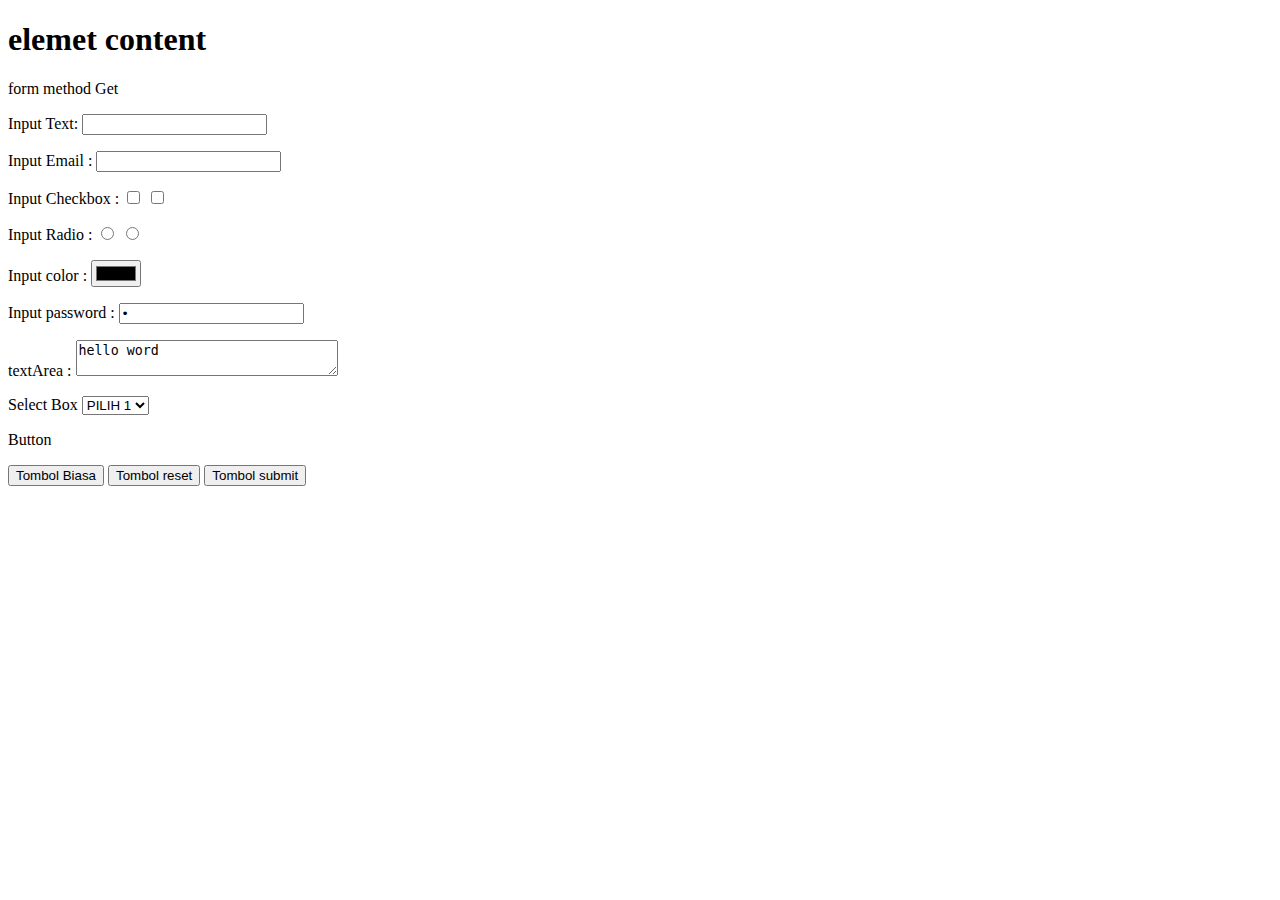
<file: Pratikum-2-202310007/index.html>
<!DOCTYPE html>
<html lang="en">
<head>
    <meta charset="UTF-8">
    <meta http-equiv="X-UA-Compatible" content="IE=edge">
    <meta name="viewport" content="width=device-width, initial-scale=1.0">
    <title>Document</title>
</head>
<body>
    <h1>elemet content</h1>
    <p>form method Get
    <form action="" method="get">
    <label for="">Input Text:</label>
    <input type="text" value="" name="fullname"/>
    </p>

    <p>
        <label for="">Input Email :</label>
        <input type="text" value="" name="fullname"/>
    </p>

    <p>
        <label for="">Input Checkbox :</label>
        <input type="checkbox" value="1" name="Check1"/>
        <input type="checkbox" value="2" name="Check1"/>
    </p>

    <p>
        <label for="">Input Radio :</label>
        <input type="radio" value="P" name="radio1"/>
        <input type="radio" value="L" name="radio1"/>
    </p>

    <p>
        <label for="">Input color :</label>
        <input type="color" value="" name="color"/>
        
    </p>

    <p>
        <label for="">Input password :</label>
        <input type="password" value="P" name="password"/>
        
    </p>

    <p>
        <label for="">textArea :</label>
        <textarea cols="30" row="10" name="addres">hello word </textarea>
        
    </p>

    <p>
        <label for="">Select Box</label>
        <select name="ortu">
            <option value="">PILIH 1</option>
            <option value="ayah">ayah</option>
            <option value="ibu">ibu</option>
        </select>
    </p>

    <p>Button</p>
    <button type="button">Tombol Biasa</button>
    <button type="reset">Tombol reset</button>
    <button type="submit">Tombol submit</button>

</form>






</body>
</html>
</file>
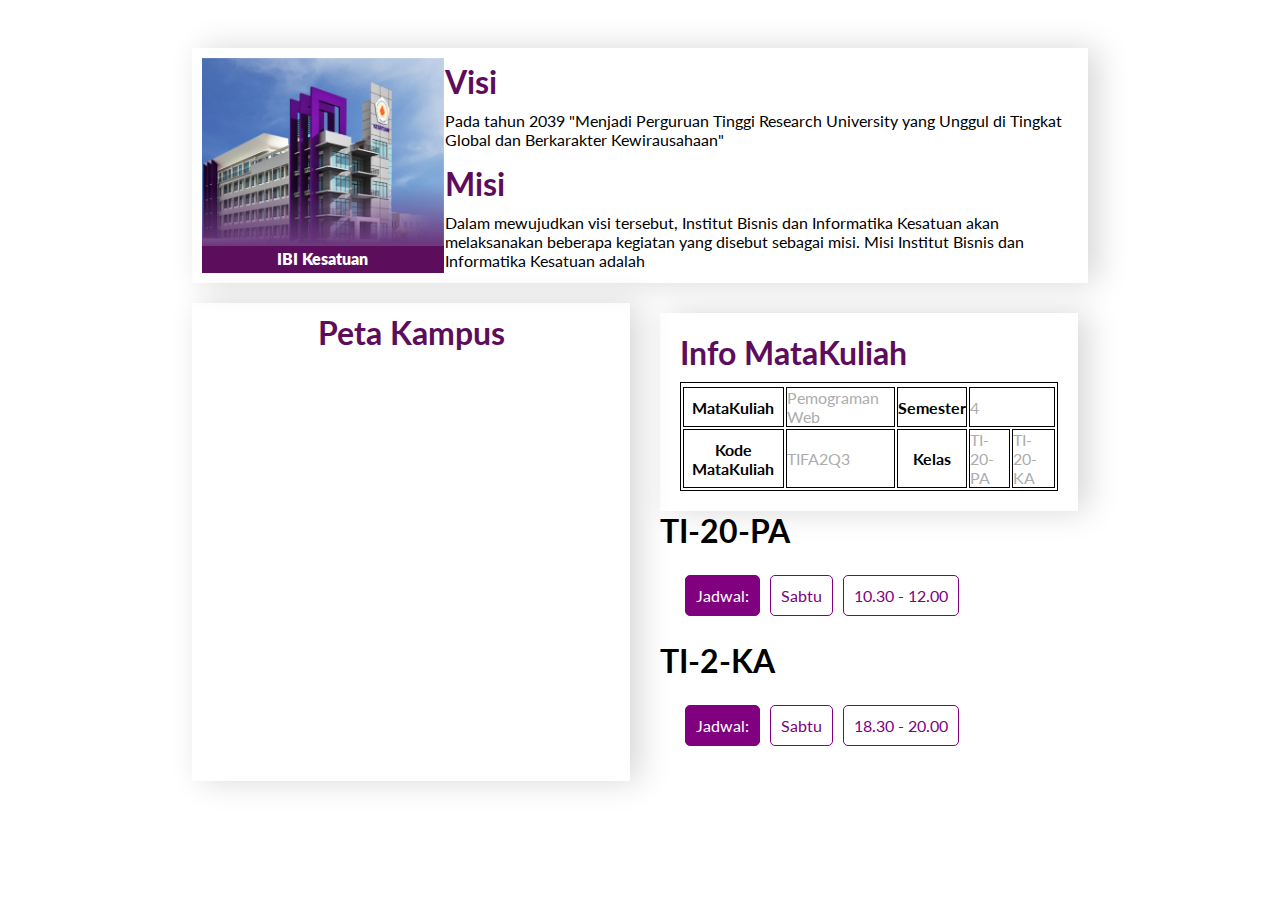
<file: Praktikum-5-202310007/indek.html>
<!DOCTYPE html>
<html lang="en">
<head>
    <meta charset="UTF-8">
    <meta http-equiv="X-UA-Compatible" content="IE=edge">
    <meta name="viewport" content="width=device-width, initial-scale=1.0">
    <title>Document</title>
    <link rel="stylesheet" href="./assets/CSS/index.css">
</head>
<body>
 <section class="visimisi">
        <div class="imageContener">
            <img src="./assets/media/ibik.jpeg" alt="image1">
            <div class="foto">
                <p>IBI Kesatuan</p>

            </div>
        </div>
    <div class="visi-misiText">
        <div class="visi">
            <h1>
                Visi
            </h1>
            <p>
                Pada tahun 2039 "Menjadi Perguruan Tinggi Research University yang Unggul di Tingkat Global dan Berkarakter Kewirausahaan"
            </p>
        </div>
        <div class="misi">
                <h1>Misi</h1>
                <p>
                    Dalam mewujudkan visi tersebut, Institut Bisnis dan Informatika Kesatuan akan melaksanakan beberapa kegiatan yang disebut sebagai misi. Misi Institut Bisnis dan Informatika Kesatuan adalah 

                </p>
        </div>
       
    </div>

 </section>  
 
 <section class="kampus">
    <div class="peta">
        <div class="maps">
            <h1>Peta Kampus</h1>
        </div>
        
        <iframe src="https://www.google.com/maps/embed?pb=!1m14!1m8!1m3!1d15853.304131616565!2d106.7996998!3d-6.6063473!3m2!1i1024!2i768!4f13.1!3m3!1m2!1s0x0%3A0xe6e757cf32829f41!2sIBI%20KESATUAN%20BOGOR!5e0!3m2!1sid!2sid!4v1650083820465!5m2!1sid!2sid" width="100%" height="250" style="border:0;" allowfullscreen="" loading="lazy" referrerpolicy="no-referrer-when-downgrade"></iframe>

    </div>
    <div class="info">
        <div class="infomatkul">
            <h1>Info MataKuliah</h1>

            <table>
                <tr>
                  
                    <tr>
                        <th>
                        MataKuliah
                        </th>
                    
                        <td>
                        Pemograman Web
                        </td>

                        <th>
                        Semester
                        </th>

                        <td colspan="2">4</td>
                    </tr>

                    <tr>
                        <th>
                             Kode MataKuliah
                        </th>
                        <td>TIFA2Q3</td>
                        <th>Kelas</th>
                        <td>TI-20-PA</td>
                        <td>TI-20-KA</td>
                     </tr>
                        
                        
                </tr>

            </table>
        </div>
        <div class="kode">
            <div class="jadwal">
                <h1>TI-20-PA</h1>
                <ul class="nav">
                    <li class="active">Jadwal:</li>
                    <li>Sabtu</li>
                    <li>10.30 - 12.00</li>
                </ul>
                <h1>TI-2-KA</h1>
                <ul class="nav">
                    <li class="active">Jadwal:</li>
                    <li>Sabtu</li>
                    <li>18.30 - 20.00</li>
                </ul>
            </div>
        </div>

    </div>
 </section>
 
 
    
</body>
</html>
</file>
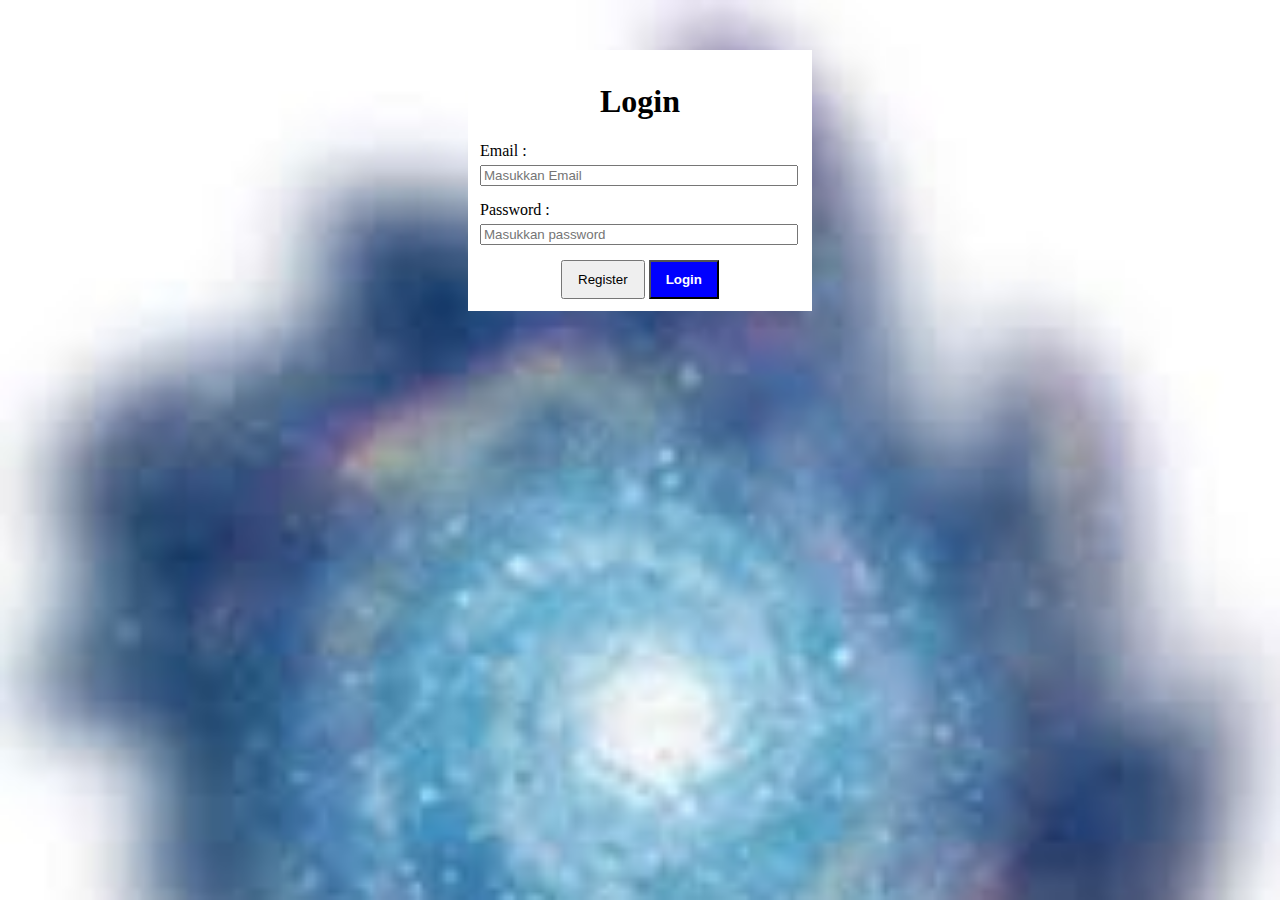
<file: Pratikum-2-202310007/Login.html>
<!DOCTYPE html>
<html lang="en">
<head>
    <meta charset="UTF-8">
    <meta http-equiv="X-UA-Compatible" content="IE=edge">
    <meta name="viewport" content="width=device-width, initial-scale=1.0">
    <title>Login</title>
    <link rel="stylesheet" href="./Assets/Css/Login.css">
</head>
<body>
    
    <div id="login">
        <h1>Login</h1>
        <form action="" method="post">
        <div class="box">
            <label >Email :</label> <br>
            <input type="email" name="email1" value="" placeholder="Masukkan Email">
        </div>
            
        <div class="box">
            <label >Password :</label> <br>
            <input type="password" name="password1" value="" placeholder="Masukkan password">    
        </div>
        
        <div class="button-group">
            <button type="button" onclick="window.location.replace('register.html')">Register</button>
            <button type="submit" class="btn-blue">Login</button>
            
        </div>

    </form>
    </div>
</body>
</html>
</file>
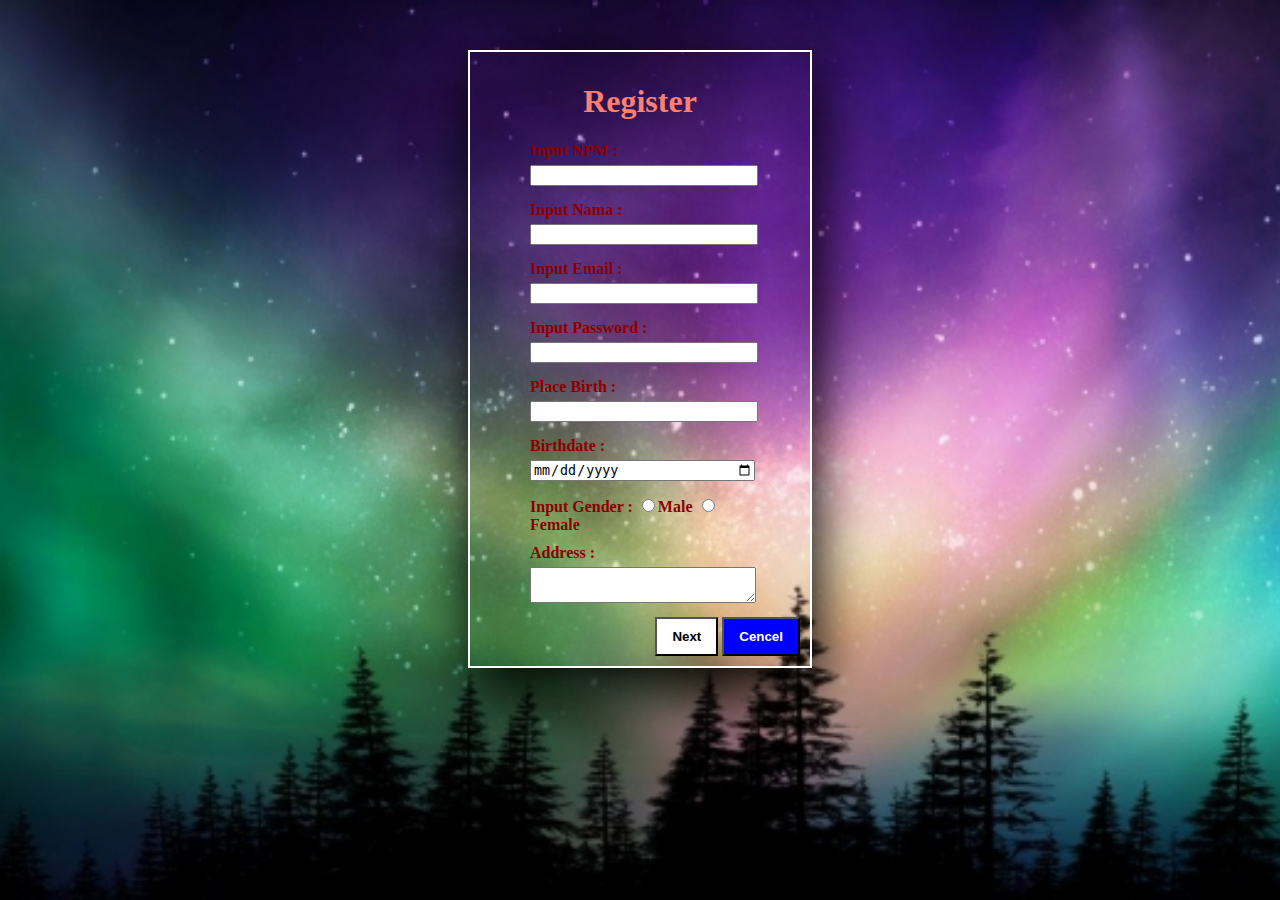
<file: Pratikum-2-202310007/Register.html>
<!DOCTYPE html>
<html lang="en">
<head>
    <meta charset="UTF-8">
    <meta http-equiv="X-UA-Compatible" content="IE=edge">
    <meta name="viewport" content="width=device-width, initial-scale=1.0">
    <title>Register</title>

    <link rel="stylesheet" href="./Assets/Css/Register.css">
</head>
<body>
    <div id = "Register">
    <h1>Register</h1>
    <form action="" method="post">
        <div class="RegisterInput">
            <label for="">Input NPM :</label>
            <input type="text" value="" name="NPM"/>
        </div>

        <div class="RegisterInput">
            <label for="">Input Nama :</label>
            <input type="text" value="" name="fullname"/>
        </div>

        <div class="RegisterInput">
            <label for="">Input Email :</label>
            <input type="text" value="" name="fullname"/>
        </div>

        <div class="RegisterInput">
            <label for="">Input Password :</label>
            <input type="password" value="" name="password"/>
            
        </div>
        
        <div class="RegisterInput">
            <label for="">Place Birth :</label>
            <input type="text" value="" name="Place_Birth"/>
        </div>

        <div class="RegisterInput">
            <label for="">Birthdate :</label>
            <input type="date" name="Birthdate"/>
        </div>

        <div class="Gender">
            <label for="">Input Gender :</label>
            <input type="radio" name="gender" value="Male" >Male
            <input type="radio" name="gender" value="Female" >Female
        </div>

        <div class="Address">
            <label for="">Address :</label>
            <textarea cols="30" row="10" name="addres"></textarea>
            
        </div>

        <div class="RegisterButton">
            <button type="button"  class="btn-red" onclick="window.location.replace('Login.html')">Next</button>
           
            <button type="submit" class="btn-blue">Cencel</button>
        </div>
        

    </form>
    </div>
</body>
</html>
</file>
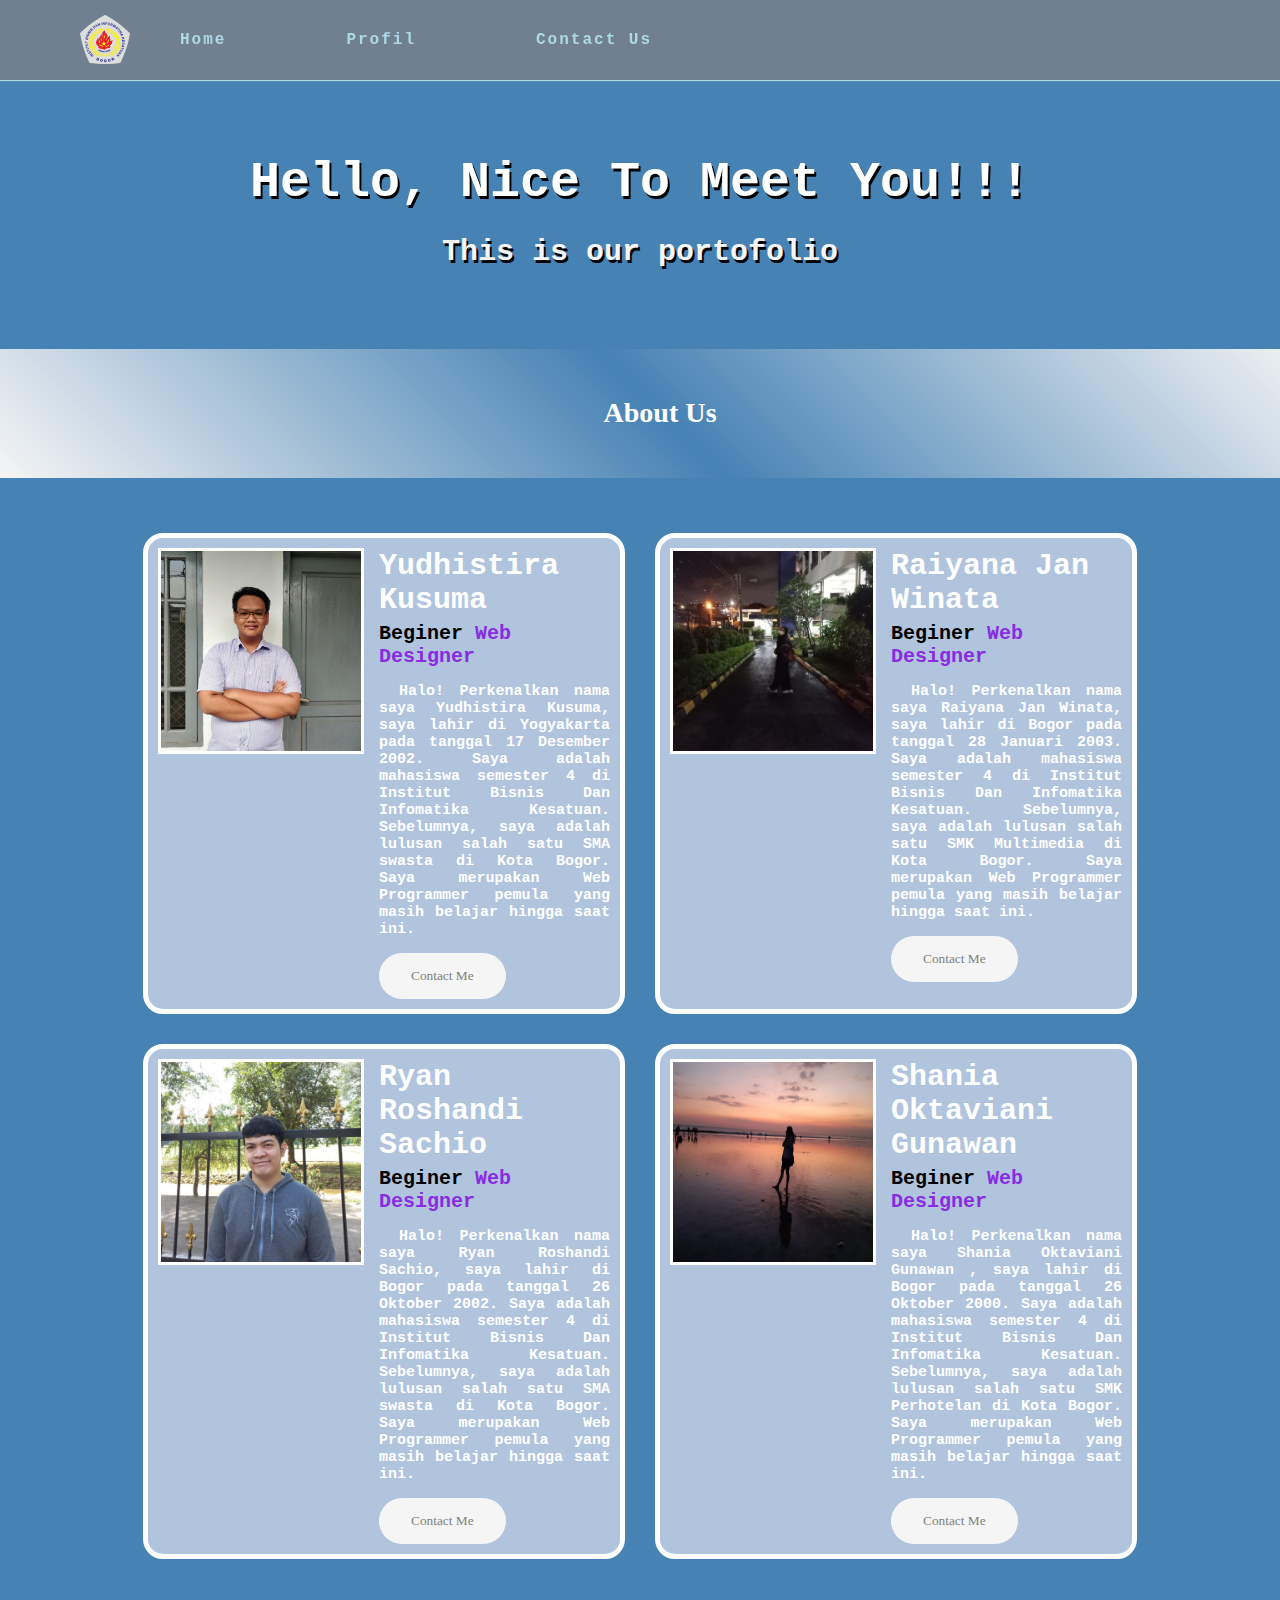
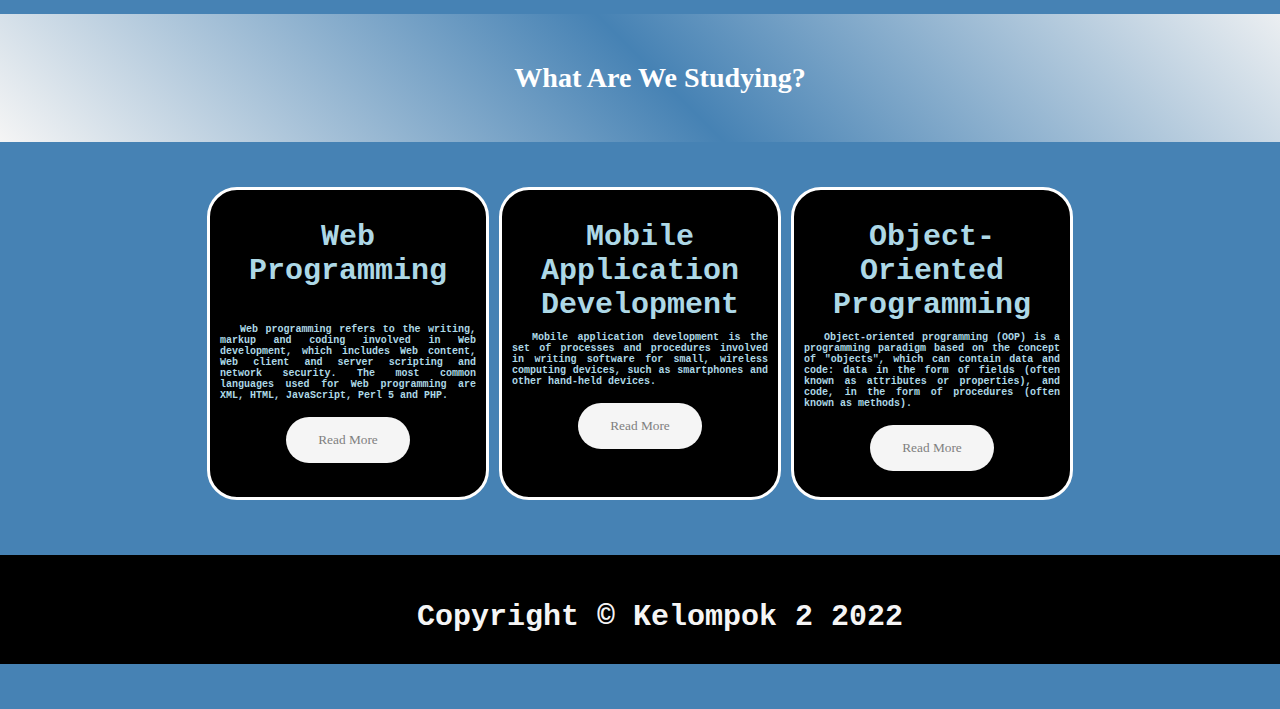
<file: Latihan-4/Latihan-4/Latihan-4.html>
<!DOCTYPE html>
<html>
<head>
	<title>Kelompok 2</title>
</head>
<link rel="stylesheet" href="./assets/CSS/color2.css" >

	<body>
		<header>
			<nav>
				<div class="Logo">
					<img src="assets/media/LogoIBIK.png">	
				</div>	
				<ul class="left">
					<li><a href="Nav.html">Home</a></li>
					<li><a href="Latihan-4.html">Profil</a></li>	
					<li><a href="#">Contact Us</a></li>
				</ul>
			</nav>
		</header>
	
		<section>
			<div class="greetings">
				<h1>Hello, Nice To Meet You!!!</h1>
				<h2>This is our portofolio</h2>
			</div>

			<div class="sub"><h3>About Us</h3></div>

			<div id="about">
				<div class="box">
					<img src="./assets/media/Yudhis.jpeg" alt="Yudhis Picture">
						<div class="text">
							<h1>Yudhistira Kusuma</h1>
							<h2>Beginer <span>Web Designer</span></h2>
							<h3>Halo! Perkenalkan nama saya Yudhistira Kusuma, saya lahir di Yogyakarta pada tanggal 17 Desember 2002. Saya adalah mahasiswa semester 4 di Institut Bisnis Dan Infomatika Kesatuan. Sebelumnya, saya adalah lulusan salah satu SMA swasta di Kota Bogor. Saya merupakan Web Programmer pemula yang masih belajar hingga saat ini.</h3>
							<button type="button">Contact Me</button>
						</div>
				</div>
	
				<div class="box">
					<img src="./assets/media/rai.jpeg" alt="Raiyana Picture">
						<div class="text">
							<h1>Raiyana Jan Winata</h1>
							<h2>Beginer <span>Web Designer</span></h2>
							<h3>Halo! Perkenalkan nama saya Raiyana Jan Winata, saya lahir di Bogor pada tanggal 28 Januari 2003. Saya adalah mahasiswa semester 4 di Institut Bisnis Dan Infomatika Kesatuan. Sebelumnya, saya adalah lulusan salah satu SMK Multimedia di Kota Bogor. Saya merupakan Web Programmer pemula yang masih belajar hingga saat ini.</h3>
							<button type="button">Contact Me</button>
						</div>
				</div>
			</div>
	
			<div id="about">
				<div class="box">
					<img src="./assets/media/Ryan.jpeg" alt="Ryan Picture">
						<div class="text">
							<h1>Ryan Roshandi Sachio</h1>
							<h2>Beginer <span>Web Designer</span></h2>
							<h3>Halo! Perkenalkan nama saya Ryan Roshandi Sachio, saya lahir di Bogor pada tanggal 26 Oktober 2002. Saya adalah mahasiswa semester 4 di Institut Bisnis Dan Infomatika Kesatuan. Sebelumnya, saya adalah lulusan salah satu SMA swasta di Kota Bogor. Saya merupakan Web Programmer pemula yang masih belajar hingga saat ini.</h3>
							<button type="button">Contact Me</button>
						</div>
				</div>
	
				<div class="box">
					<img src="./assets/media/shan.jpeg" alt="Sania Picture">
						<div class="text">
							<h1>Shania Oktaviani Gunawan</h1>
							<h2>Beginer <span>Web Designer</span></h2>
							<h3>Halo! Perkenalkan nama saya Shania Oktaviani Gunawan , saya lahir di Bogor pada tanggal 26 Oktober 2000. Saya adalah mahasiswa semester 4 di Institut Bisnis Dan Infomatika Kesatuan. Sebelumnya, saya adalah lulusan salah satu SMK Perhotelan di Kota Bogor. Saya merupakan Web Programmer pemula yang masih belajar hingga saat ini.</h3>
							<button type="button">Contact Me</button>
						</div>
				</div>
			</div>
			
		<div class="sub"><h3>What Are We Studying?</h3></div>	

			<div class="learned">
				<div class="card">
					<h1>Web Programming</h1><br>
					<h2>Web programming refers to the writing, markup and coding involved in Web development, which includes Web content, Web client and server scripting and network security. The most common languages used for Web programming are XML, HTML, JavaScript, Perl 5 and PHP.</h2>
					<p style="text-align: center;">
						<button type="button">Read More</button>
					</p>
				</div>
				<div class="card">
					<h1>Mobile Application Development</h1>
					<h2>Mobile application development is the set of processes and procedures involved in writing software for small, wireless computing devices, such as smartphones and other hand-held devices.</h2>
					<p style="text-align: center;">
						<button type="button">Read More</button>
					</p>
				</div>
				<div class="card">
					<h1>Object-Oriented Programming</h1>
					<h2>Object-oriented programming (OOP) is a programming paradigm based on the concept of "objects", which can contain data and code: data in the form of fields (often known as attributes or properties), and code, in the form of procedures (often known as methods).</h2>
					<p style="text-align: center;">
						<button type="button">Read More</button>
					</p>
				</div>

			</div>
		</section>

		<footer>
			<div class="end">
					<div><h2>Copyright © Kelompok 2 2022</h2></div>
			</div>
		</footer>
	</body>
</html>
</file>
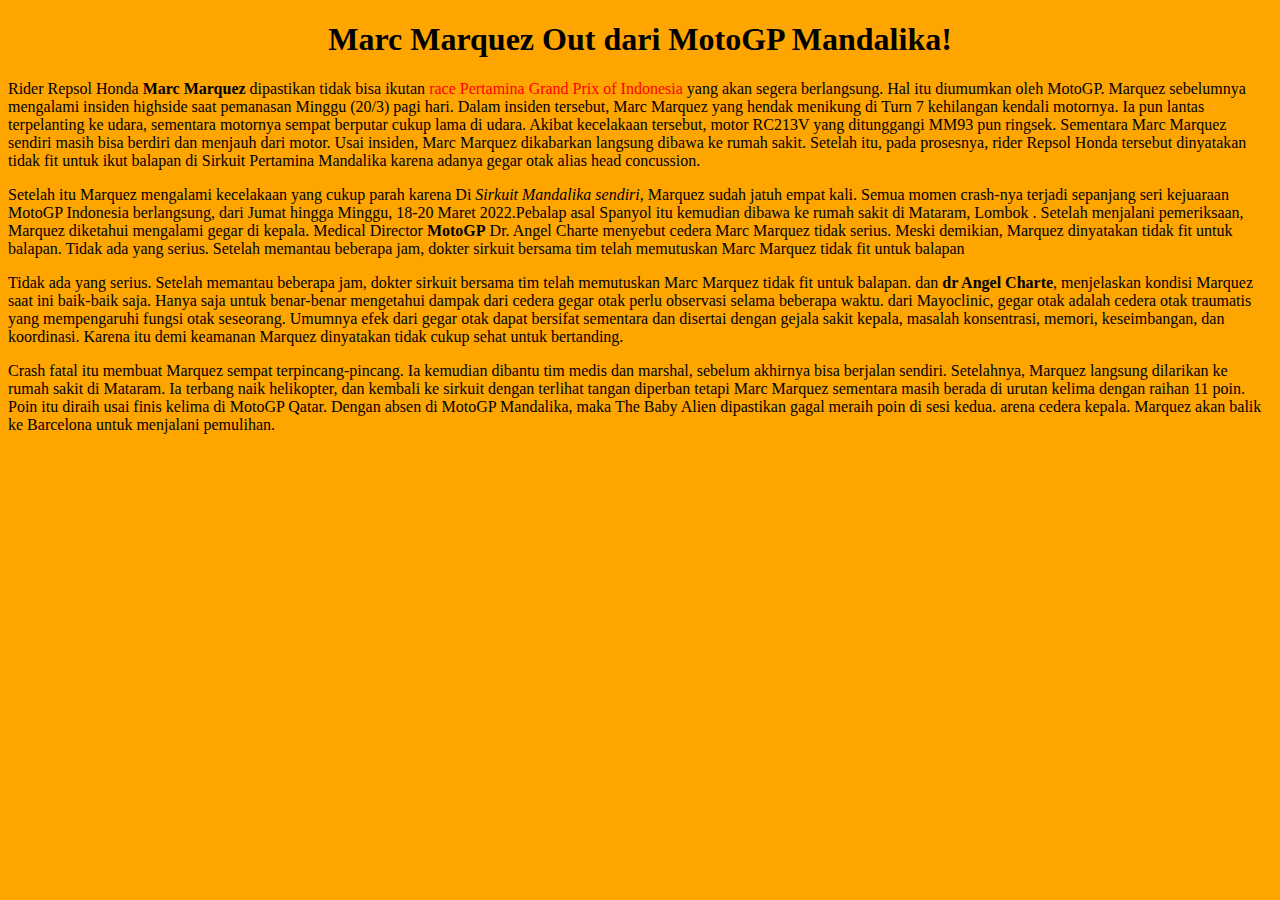
<file: Praktikum-1-202310007/Lab1/Latihan1.html>
<!DOCTYPE html>
<html lang="en">
<head>
    <meta charset="UTF-8">
    <meta http-equiv="X-UA-Compatible" content="IE=edge">
    <meta name="viewport" content="width=device-width, initial-scale=1.0">
    <title>Marc Marquez</title>

    <style>
         span{color:red;}
         body{background-color: orange;}
    </style>

</head>
<body>
    <center><h1>Marc Marquez Out dari MotoGP Mandalika!</h1></center>

    <p>Rider Repsol Honda <b>Marc Marquez</b> dipastikan tidak bisa ikutan <span> race Pertamina Grand Prix of Indonesia</span> yang akan segera berlangsung.
        Hal itu diumumkan oleh MotoGP. Marquez sebelumnya mengalami insiden highside saat pemanasan Minggu (20/3) pagi hari.
        Dalam insiden tersebut, Marc Marquez yang hendak menikung di Turn 7 kehilangan kendali motornya. Ia pun lantas terpelanting ke udara, sementara motornya sempat berputar cukup lama di udara.
        Akibat kecelakaan tersebut, motor RC213V yang ditunggangi MM93 pun ringsek. Sementara Marc Marquez sendiri masih bisa berdiri dan menjauh dari motor.
        Usai insiden, Marc Marquez dikabarkan langsung dibawa ke rumah sakit. Setelah itu, pada prosesnya, rider Repsol Honda tersebut dinyatakan tidak fit untuk ikut balapan di Sirkuit Pertamina Mandalika karena adanya gegar otak alias head concussion.
       </p>

    <p>Setelah itu Marquez mengalami kecelakaan yang cukup parah karena Di <i> Sirkuit Mandalika sendiri</i>, 
        Marquez sudah jatuh empat kali. Semua momen crash-nya terjadi sepanjang seri kejuaraan MotoGP Indonesia berlangsung, 
        dari Jumat hingga Minggu, 18-20 Maret 2022.Pebalap asal Spanyol itu kemudian dibawa ke rumah sakit di Mataram, Lombok . 
        Setelah menjalani pemeriksaan, Marquez diketahui mengalami gegar di kepala. 
        Medical Director <b>MotoGP</b> Dr. Angel Charte menyebut cedera Marc Marquez tidak serius. 
        Meski demikian, Marquez dinyatakan tidak fit untuk balapan. Tidak ada yang serius. 
        Setelah memantau beberapa jam, dokter sirkuit bersama tim telah memutuskan Marc Marquez tidak fit untuk balapan

        </p>

    <p>Tidak ada yang serius. Setelah memantau beberapa jam, dokter sirkuit bersama tim telah memutuskan Marc Marquez tidak fit untuk balapan.
         dan <b>dr Angel Charte</b>, menjelaskan kondisi Marquez saat ini baik-baik saja. 
         Hanya saja untuk benar-benar mengetahui dampak dari cedera gegar otak perlu observasi selama beberapa waktu. 
         dari Mayoclinic, gegar otak adalah cedera otak traumatis yang mempengaruhi fungsi otak seseorang. Umumnya efek dari gegar otak dapat bersifat sementara dan disertai dengan gejala sakit kepala, masalah konsentrasi, memori, keseimbangan, dan koordinasi.
        Karena itu demi keamanan Marquez dinyatakan tidak cukup sehat untuk bertanding.
        </p>
    
    <p>
        Crash fatal itu membuat Marquez sempat terpincang-pincang. Ia kemudian dibantu tim medis dan marshal, 
        sebelum akhirnya bisa berjalan sendiri. Setelahnya, Marquez langsung dilarikan ke rumah sakit di Mataram. 
        Ia terbang naik helikopter, dan kembali ke sirkuit dengan terlihat tangan diperban tetapi Marc Marquez sementara masih berada di urutan kelima dengan raihan 11 poin.
        Poin itu diraih usai finis kelima di MotoGP Qatar. Dengan absen di MotoGP Mandalika, maka The Baby Alien dipastikan gagal meraih poin di sesi kedua.
        arena cedera kepala. Marquez akan balik ke Barcelona untuk menjalani pemulihan.

    </p>

</body>
</html>
</file>
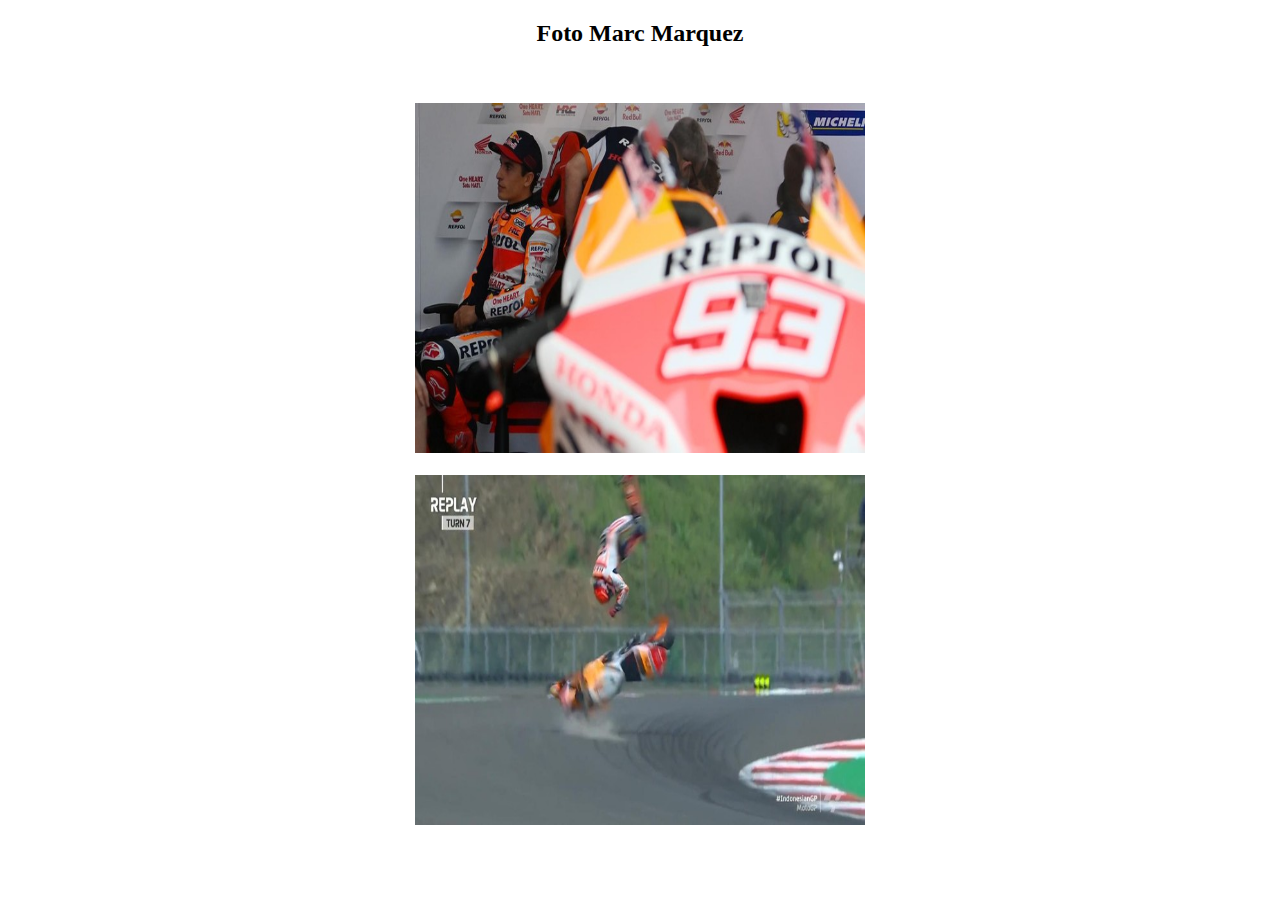
<file: Praktikum-1-202310007/Lab1/Latihan2.html>
<!DOCTYPE html>
<html lang="en">
<head>
    <meta charset="UTF-8">
    <meta http-equiv="X-UA-Compatible" content="IE=edge">
    <meta name="viewport" content="width=device-width, initial-scale=1.0">
    <title>Foto</title>
</head>
<body>
    <center><p><h2>Foto Marc Marquez</h2> </p></center>
    <br>
    <br>
    <center><img src="./Assets/Media/marc-marquez-3_169.jpeg" alt="nature" width="450" height="350"></center>
    <br>
    <center><img src="./Assets/Media/marquez jatuh.jpeg" alt="nature"  width="450" height="350"></center>
</body>
</html>
</file>
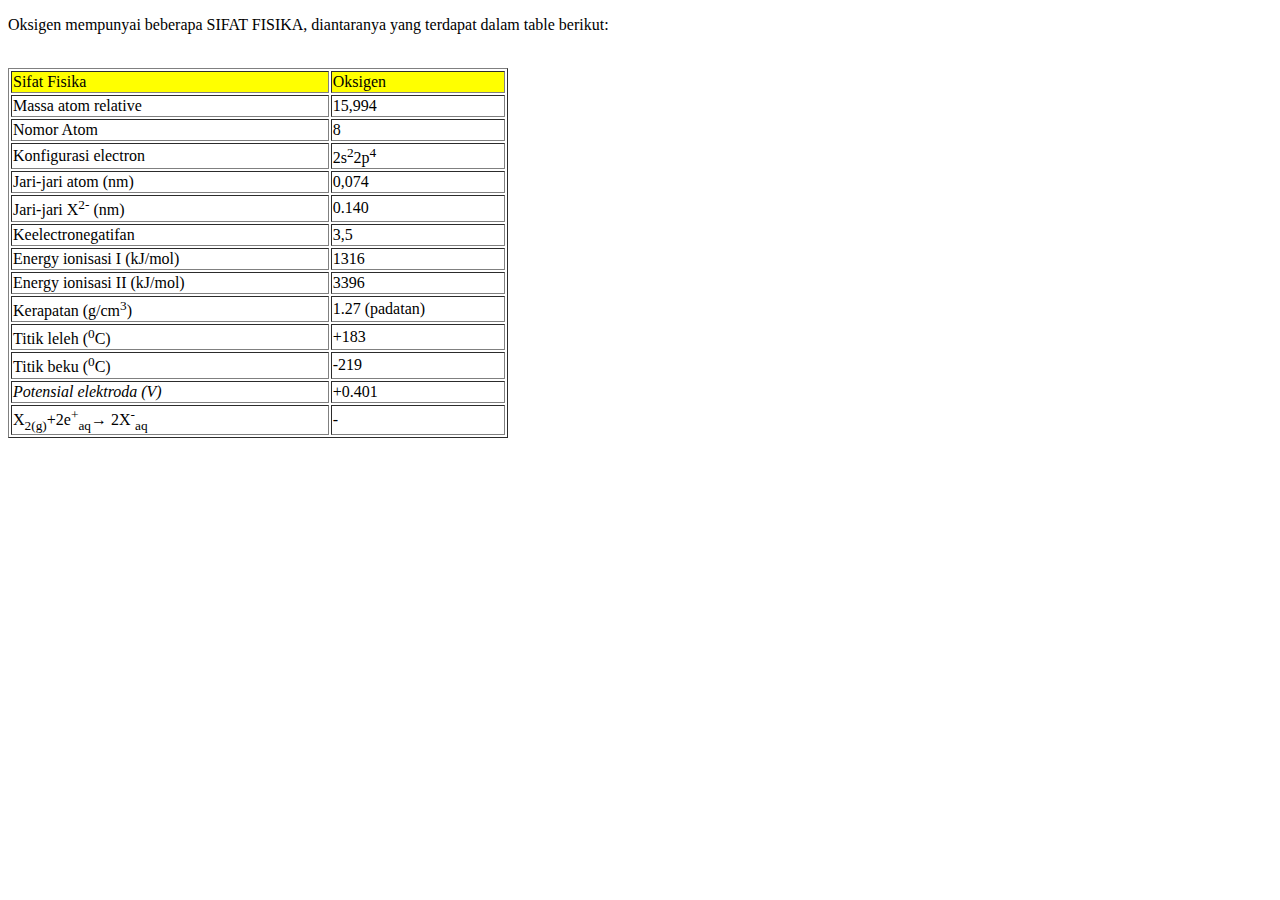
<file: Praktikum-1-202310007/Lab1/Latihan3.html>
<!DOCTYPE html>
<html lang="en">
<head>
    <meta charset="UTF-8">
    <meta http-equiv="X-UA-Compatible" content="IE=edge">
    <meta name="viewport" content="width=device-width, initial-scale=1.0">
    <title>Oksigen</title>
</head>
<body>
    <p>Oksigen mempunyai beberapa SIFAT FISIKA, diantaranya yang terdapat dalam table berikut:</p>
    <br>
    <table border="1" width="500">
    <thead>
        <tr>
            <td bgcolor="yellow">Sifat Fisika</td>
            <td bgcolor="yellow">Oksigen</td>
        </tr>
    </thead>

    <tbody>
        <tr>
            <td>Massa atom relative</td>
            <td>15,994</td>
        </tr>

        <tr>
            <td>Nomor Atom</td>
            <td>8</td>

        </tr>

        <tr>
            <td>Konfigurasi electron</td>
            <td>2s<sup>2</sup>2p<sup>4</sup></td>
        </tr>

        <tr>
            <td>Jari-jari atom (nm)</td>
            <td>0,074</td>
        </tr>

        <tr>
            <td>Jari-jari X<sup>2-</sup> (nm)</td>
            <td>0.140</td>
        </tr>

        <tr>
            <td>Keelectronegatifan</td>
            <td>3,5</td>
        </tr>

        <tr>
            <td>Energy ionisasi I (kJ/mol)</td>
            <td>1316</td>
        </tr>

        <tr>
            <td>Energy ionisasi II (kJ/mol)</td>
            <td>3396</td>
        </tr>

        <tr>
            <td>Kerapatan (g/cm<sup>3</sup>)</td>
            <td>1.27 (padatan)</td>
        </tr>

        <tr>
            <td>Titik leleh (<sup>0</sup>C)</td>
            <td>+183</td>
        </tr>

        <tr>
            <td>Titik beku (<sup>0</sup>C)</td>
            <td>-219</td>
        </tr>

        <tr>
            <td><i>Potensial elektroda (V)</i></td>
            <td>+0.401</td>
        </tr>

    </tbody>

    <tfoot>
        <tr>
            <td>X<sub>2(g)</sub>+2e<sup>+</sup><sub>aq</sub>&#8594 2X<sup>-</sup><sub>aq</sub></td>
            <td>-</td>
        </tr>
    </tfoot>
</table>
</body>
</html>
</file>
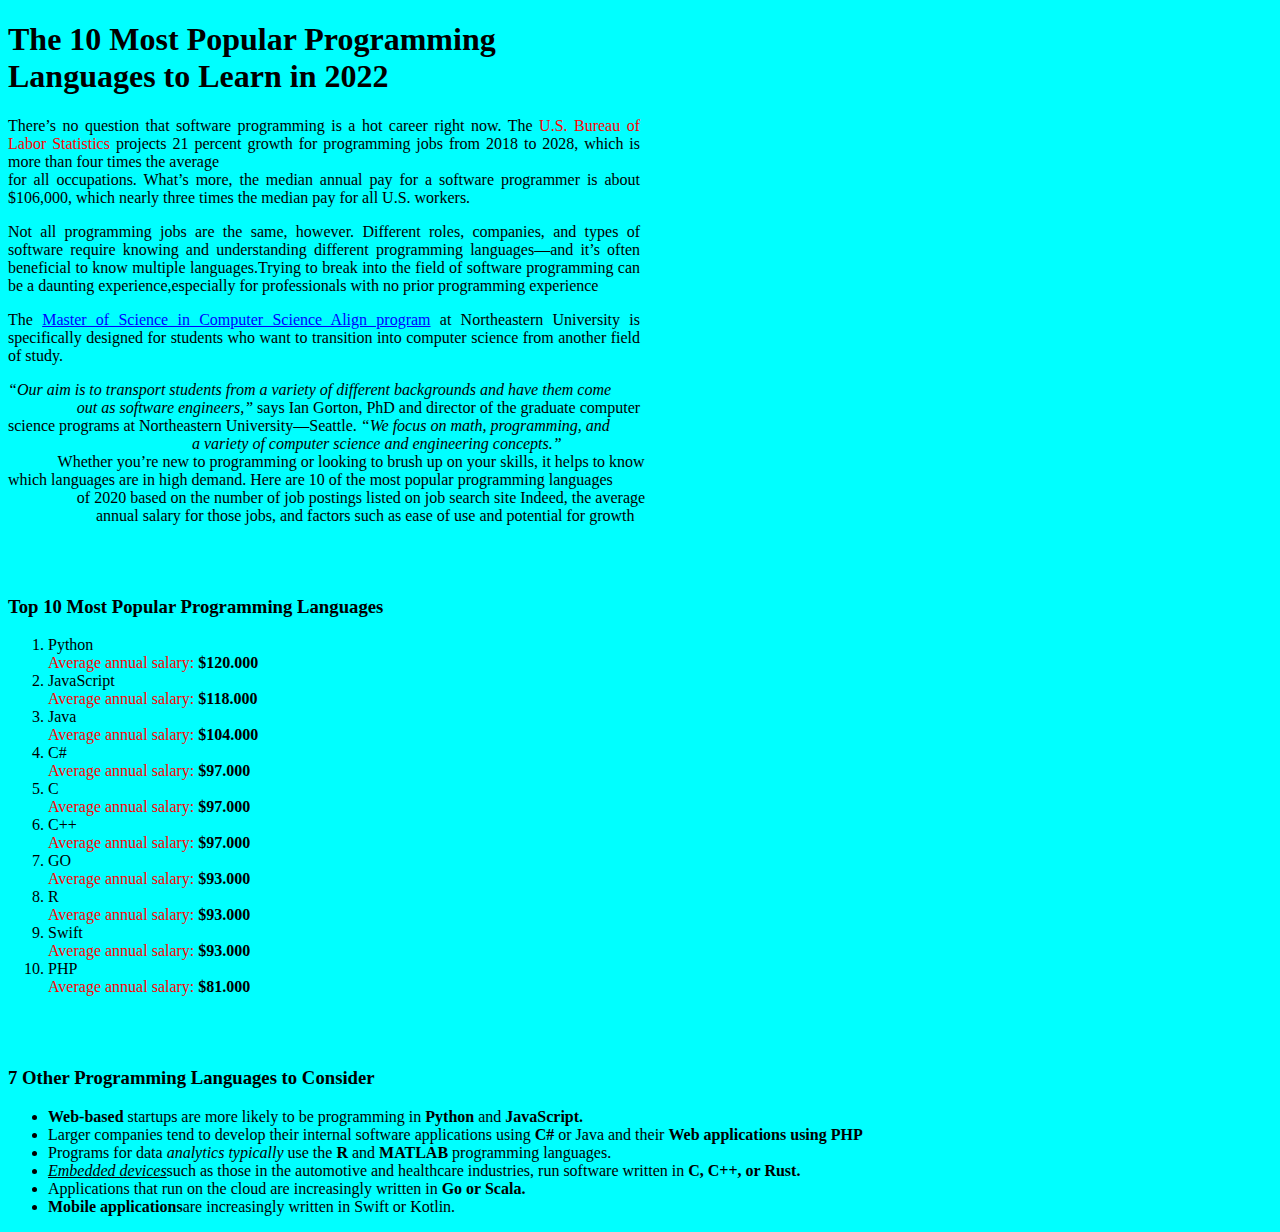
<file: Praktikum-1-202310007/Lab1/Latihan4.html>
<!DOCTYPE html>
<html lang="en">
<head>
    <meta charset="UTF-8">
    <meta http-equiv="X-UA-Compatible" content="IE=edge">
    <meta name="viewport" content="width=device-width, initial-scale=1.0">
    <title>Latihan4</title>
    <style>
         span{color:red;}
         
         body{background-color: aqua;}

         .textContainer{
             width: 50%;
         }
         .Text1 {
             text-align: justify;
         }
    </style>

</head>
<body>
    <section class="textContainer">
        <div class="Text">
    <h1><b>The 10 Most Popular Programming Languages to 
        Learn in 2022</b></h1>
        
        <div class="Text1">
        <p>
            There’s no question that software programming is a hot career right now. The <span> U.S. Bureau of 
            Labor Statistics</span> projects 21 percent growth for programming jobs from 2018 to 2028, which is more than four times the average </br> for all occupations. What’s more, the median annual pay for a 
            software programmer is about $106,000, which nearly three times the median pay for all U.S. 
            workers.
            </p> 
         
         <p>
            Not all programming jobs are the same, however. Different roles, companies, and types of 
            software require knowing and understanding different programming languages—and it’s often 
            beneficial to know multiple languages.Trying to break into the field of software programming 
            can be a daunting experience,especially for professionals with no prior programming 
            experience   
         </p>   

         <p>
            The <span style="color: blue;"><u>Master of Science in Computer Science Align program</u></span> at Northeastern University is 
            specifically designed for students who want to transition into computer science from another 
            field of study.
        </p>
        </div>
    </div>
    </section>    

         <p>
             <dt><i>“Our aim is to transport students from a variety of different backgrounds and have them come </i></dt>
             <dd style="text-align:justify; text-indent:0.3in;" ><i> out as software engineers,”</i>  says Ian Gorton, PhD and director of the graduate computer </dd>
            science programs at Northeastern University—Seattle. <i>“We focus on math, programming, and</i>
            <dd style="text-align:justify; text-indent:1.5in;"> <i>a variety of computer science and engineering concepts.”</i></dd>

        
         <dd style="text-align:justify; text-indent:0.10in;">Whether you’re new to programming or looking to brush up on your skills, it helps to know</dd>
         <dt>which languages are in high demand. Here are 10 of the most popular programming languages </dt>
         <dd style="text-align:justify; text-indent:0.3in;"> of 2020 based on the number of job postings listed on job search site Indeed, the average</dd>
         <dd style="text-align:justify; text-indent:0.5in;">annual salary for those jobs, and factors such as ease of use and potential for growth</dd>
        </p> 
    
        <br>
        <br>

         <p><h3><b>Top 10 Most Popular Programming Languages</b></h3></p>
        <ol>
            <li>Python</li>
            <dt style="color: red;">Average annual salary: <b style="color: black;">$120.000</b></dt>
            <li>JavaScript</li>
            <dt style="color: red;">Average annual salary: <b style="color: black;">$118.000</b></dt>
            <li>Java</li>
            <dt style="color: red;">Average annual salary: <b style="color: black;">$104.000</b></dt>
            <li>C#</li>
            <dt style="color: red;">Average annual salary: <b style="color: black;">$97.000</b></dt>
            <li>C</li>
            <dt style="color: red;">Average annual salary: <b style="color: black;">$97.000</b></dt>
            <li>C++</li>
            <dt style="color: red;">Average annual salary: <b style="color: black;">$97.000</b></dt>
            <li>GO</li>
            <dt style="color: red;">Average annual salary: <b style="color: black;">$93.000</b></dt>
            <li>R</li>
            <dt style="color: red;">Average annual salary: <b style="color: black;">$93.000</b></dt>
            <li>Swift</li>
            <dt style="color: red;">Average annual salary: <b style="color: black;">$93.000</b></dt>
            <li>PHP</li>
            <dt style="color: red;">Average annual salary: <b style="color: black;">$81.000</b></dt>
        </ol>

        <br>
        <br>
        <p><h3><b>7 Other Programming Languages to Consider</b></h3></p>
            <ul>
                <li><b>Web-based</b>  startups are more likely to be programming in <b>Python</b> and <b>JavaScript.</b></li>
                <li>Larger companies tend to develop their internal software applications using <b> C# </b>or Java 
                    and their <b> Web applications using PHP</b></li>
                <li> Programs for data <i> analytics typically</i> use the <b> R</b> and <b> MATLAB</b> programming 
                    languages.</li>  
                <li><u><i>Embedded devices</i></u>such as those in the automotive and healthcare industries, run 
                    software written in <b> C, C++, or Rust.</b></li>
                <li>Applications that run on the cloud are increasingly written in <b>Go or Scala.</b> </li>
                <li><b> Mobile applications</b>are increasingly written in Swift or Kotlin.</li>      
            </ul>





        
</body>
</html>
</file>
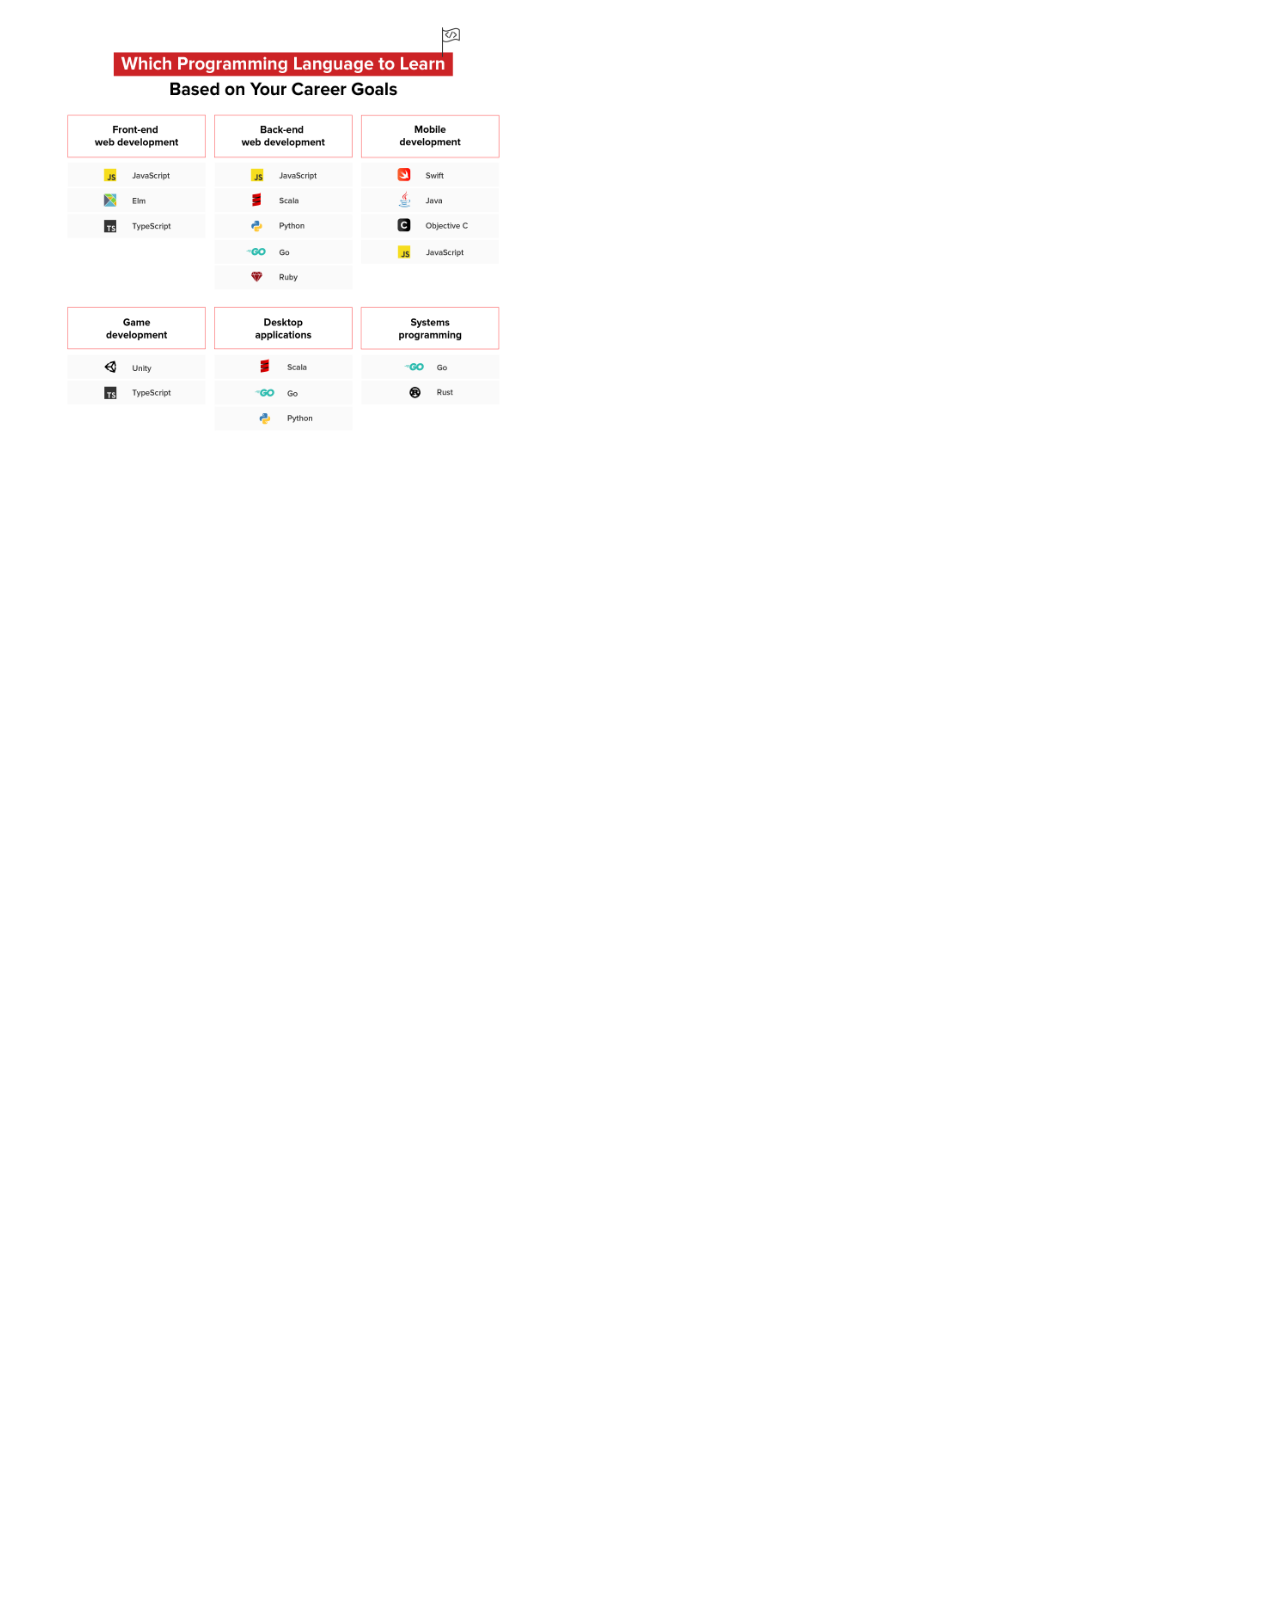
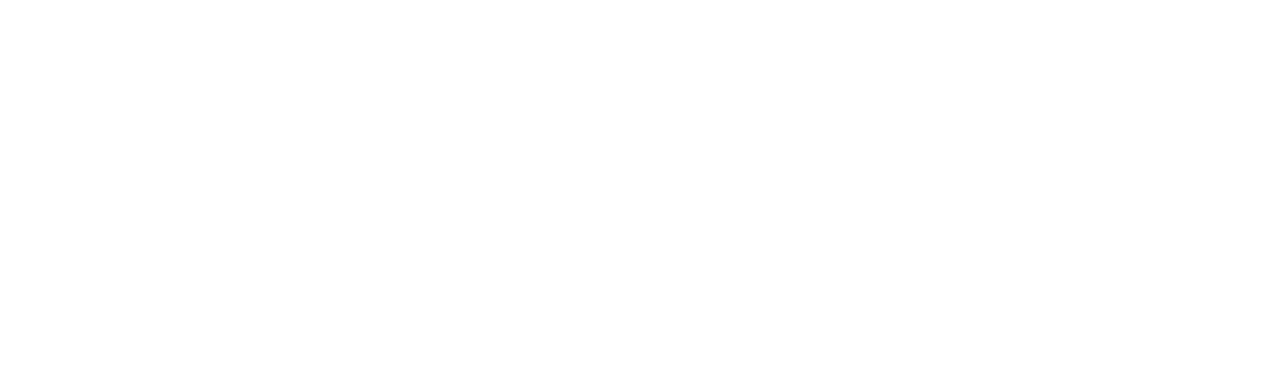
<file: Praktikum-1-202310007/Lab1/Latihan5.html>
<!DOCTYPE html>
<html lang="en">
<head>
    <meta charset="UTF-8">
    <meta http-equiv="X-UA-Compatible" content="IE=edge">
    <meta name="viewport" content="width=device-width, initial-scale=1.0">
    <title>Latihan5</title>
</head>
<body>

    <img src="./Assets/Media/apk.jpg" alt="nature" width="550" height="450">

    <iframe src="file:///E:/PEMROGRAMAN%20WEB/Lab1/Latihan4.html" frameborder="0"  width="1335" height="1500"></iframe>
    
</body>
</html>
</file>
<file: Praktikum-5-202310007/assets/CSS/index.css>
@import url('https://fonts.googleapis.com/css2?family=Lato:ital,wght@0,100;0,300;0,400;0,700;0,900;1,100;1,300;1,400;1,700;1,900&display=swap');
*{
    padding: 0;
    margin: 0;
    box-sizing: border-box;
}
html{
    scroll-behavior: smooth;
}

body{
    background: white;
    margin: auto auto;
    width: 70%;
    font-family: 'Lato';
}

.visimisi {
    display: flex;
    position: relative;
    padding: 10px;
    align-items: center;
    box-shadow: 10px 0px 30px 0px rgb(216, 216, 216);
    margin-top: 3rem
};

.imageContener {
justify-content: flex-start;

}
.visimisi img {
    width: 50%;
    height: 100%;
}
.foto {
    background-color: rgb(92, 13, 92);
    font-weight: 800;
    width: 50%;
    color: #fff;
    text-align: center;
    align-items: center;
    margin-top: -5px;
    padding-top: 5px;
    padding-bottom: 5px;
}
.visi-misiText {
    margin-left: -15rem;
}
.visi h1{
    color: rgb(92, 13, 92);
    margin-bottom: 10px;

}
.visi{
    margin-bottom: 15px;
}
.misi h1{
    color: rgb(92, 13, 92);
    margin-bottom: 10px;

}
.kampus{
    display: flex;
    margin-top: 20px;
    gap: 20px;

}
.peta{
    box-shadow: 10px 0px 30px 0px rgb(216, 216, 216);
    width: 50%;
    padding: 10px;
    align-items: center;
    justify-content: center;
    


}
.maps {
    text-align: center;
    color: rgb(92, 13, 92);
    padding-bottom: 5px;

}
.info{
   
    width: 50%;
    padding: 10px;
}
.infomatkul{
    box-shadow: 10px 0px 30px 0px rgb(216, 216, 216);
    padding: 20px;
}
.infomatkul h1{
    color: rgb(92, 13, 92);
    margin-bottom: 10px;
}
table,th,td{
    border: solid black 0.3px;
}

td{
    color: rgb(173, 173, 173);    
}
.kode{

}
.kode1{
    margin-bottom: 10px;
    color: rgb(92, 13, 92);
}
.kode2{
    color: rgb(92, 13, 92);
}
.nav {
    list-style-type: none;
    margin: 10px;
    padding: 10px;
    overflow: hidden;
}
  
.nav > li {
    float: left;
    padding: 10px;
    margin: 5px;
    background-color: #fff;
    color: purple;
    border: 1px solid purple;
    border-radius: 5px;
}
  
.nav > li:hover {
    color: #fff;
    background-color: purple;
}
  
.nav > li.active {
    color: #fff;
    background-color: purple;
}
</file>
<file: Pratikum-2-202310007/Assets/Css/Login.css>
html, body {
    height: 100%;
}

body {
    background-image: url("../Media/galaxy.jpg");
    background-repeat: no-repeat;
    background-size: cover;
    margin: 0 auto;
    width: 50%;
    height: 50%;
}

#login {
    background-color: white;
    margin: 0 auto;
    width: 50%;
    border: 2px solid white;
    margin-top: 50px;
    padding: 10px;
}
#login > h1 {
    text-align: center;
}
.box {
    margin-bottom: 15px;
    padding-right: 10px;
}
.box > input {
    margin-top: 5px;
    width: 100%;
}

.button-group {
    text-align: center;
}

.button-group > button {
    padding: 10px 15px;
}

/* .button-group > button[type=submit]{
    background-color: blue;
    color: white;
} */

.btn-blue {
    background-color: blue;
    color: white;
    font-weight: bold;
}
</file>
<file: Pratikum-2-202310007/Assets/Css/Register.css>
html, body {
    height: 100%;
}
body{
    background-image: url("../Media/aurora.jpg");
    background-repeat: no-repeat;
    background-size: cover;
    margin: auto;
    width: 50%;
    height: 50%;

}
#Register {
    border: 2px solid ;
    margin: 0 auto;
    width: 50%;
    border: 2px solid white;
    margin-top: 50px;
    padding: 10px;
    box-shadow: 5px 20px 50px #000;

}
#Register > h1 {
    color: salmon;
    text-align: center;
}
.RegisterInput{
    font-weight: bold;
    color: darkred;
    margin-bottom: 15px;
    padding-right: 50px;
    padding-left: 50px;
}
.RegisterInput > input {
    margin-top: 5px;
    width: 100%;
}
.Gender {
    font-weight: bold;
    color: darkred;
    padding-right: 50px;
    padding-left: 50px;
    
}
.Address{
    font-weight: bold;
    color: darkred;
    padding-right: 50px;
    padding-left: 50px;
    margin-top: 10px;
    
}
.Address > textarea {
    margin-top: 5px;
    width: 100%;

}
.RegisterButton {
    text-align: right;
    margin-top: 10px;
    
}

.RegisterButton > button{
    padding: 10px 15px;
    font-weight: bold;
    

}
.btn-blue {
    background-color: blue;
    color: white;
}
.btn-red{
    background-color:white;
    color: black;
}
</file>
<file: Latihan-4/Latihan-4/assets/CSS/color2.css>
/* Body Universal */

body{
    box-sizing: border-box;
    background-color: steelblue;
    margin: 0;
    padding: 0;
    height: 100%;
}

/* NAVIGATOR */

nav {
    overflow: hidden;
    width: 100%;
    background: slategray;
    position: fixed;
    top: 0;
    height: 80px;
    display: flex;
    justify-content: space-around;
    box-shadow: 0 1px 1px 0 lightblue;
}
nav .Logo{
    font-size: 1px;
    width: 30%;
    left: 10px;
    top: 5px;
}
li {
    float: left;
}
nav .Logo img {
    position: fixed;
    top: 15px;
    left: 80px;
    float: left;
    padding-top:none;
    width: 50px;
}
nav li {
   display: inline;
   padding-right:  100px;
}
nav a{
    text-decoration: none;
    color: lightblue;
    padding: 10px 10px;
    font-family: 'Lucida Sans', 'Lucida Sans Regular', 'Lucida Grande', 'Lucida Sans Unicode', Geneva, Verdana, monospace ;
    font-weight: bold;
    transition: 0.15%;
}
.left {
    position: fixed;
    left: 100px;
    float: left;
    margin: 30px;
    letter-spacing: 2px;
}
.left li a:hover{
    background-color: lightblue;
    color: black;
    box-shadow: 0 0 0px white;
}
/* -------------------------------------------------------------------------------------------------------------------------------------- */

.greetings {
    padding: 30px;
    padding-top: 120px;
    top: 30px;
    text-align: center;
    text-shadow: 2px 3px black;
}
.box span{
    color: blueviolet ;
}

/* UNIVERSAL CODE */

h1 {
    font-family: 'Lucida Sans', 'Lucida Sans Regular', 'Lucida Grande', 'Lucida Sans Unicode', Geneva, Verdana, monospace ;
    font-size: 50px;
    color: white;
    margin-bottom: 10px;
}
h2 {
    font-family: 'Lucida Sans', 'Lucida Sans Regular', 'Lucida Grande', 'Lucida Sans Unicode', Geneva, Verdana, monospace ;
    font-size: 30px;
    color: whitesmoke;
    margin-bottom:10px;
}

/* ---------------------------------------------------------------------------------------------------------------------------------------------- */

/* BODY */

.greetings h3{
    font-family: 'Lucida Sans', 'Lucida Sans Regular', 'Lucida Grande', 'Lucida Sans Unicode', Geneva, Verdana, monospace ;
    font-size: 30px;
    font-weight: bold;
    color: whitesmoke;
}
.box h3 {
    font-family: 'Lucida Sans', 'Lucida Sans Regular', 'Lucida Grande', 'Lucida Sans Unicode', Geneva, Verdana, monospace ;
    text-align: left;
    font-size: 30px;
    font-weight: bold;
    color: whitesmoke;
    /*text-shadow: 2px 3px black; */
}
.text > h1 {
    font-size: 30px;
    font-weight: bold;
    font-size: 14;
    margin-top: 1px;
    margin-bottom: 1px;
}
.text > h2 {
    font-size: 20px;
    color: black;
    margin-top: 5px;
    margin-bottom: 1px;
}
.text > h3 {
    font-size: 15px;
    color: white;
    text-align: justify;
    text-indent: 20px;
}

/* Section About Us */

#about{
    margin: auto;
    width: 80%;
    display: flex;
    /* border: 1px solid black; */
}
.sub {
    text-align: center;
    font-size: x-large;
    background: linear-gradient(45deg, whitesmoke, transparent, whitesmoke);
    color: rgb(255 255 255);
    padding: 20px;
    width: 100%;
    margin: 40px 0 40px 0;
}

/* ----------------------------------------------------------------------------------------------------------------------------------------------------- */

/* Section Div 2 Box */

.learned{

        display: flex;
        flex-direction: row;
        flex-wrap: wrap;
        align-content: center;
        justify-content: center;
}
.box {
    background-color: lightsteelblue;
    border: 5px solid white;
    padding: 10px;
    width: 100%;
    float: center;
    margin: 15px;
    display: flex;
    border-radius: 20px;
}
.box img{
    border: 3px solid white; 
    width: 200px;
    height: 200px;
    margin-right: 15px;
}
button {
    background-color: whitesmoke;
	color: grey;
	border: 2px solid transparent;
    font-family: fantasy ;
	font-weight: lighter;
	padding: 13px 30px;
	border-radius: 30px;
}
button:hover{
	background-color: white;
	border: 2px solid lightskyblue;
	cursor: pointer;
    color: lightsteelblue;
}
.card {
    
    box-shadow: 2px lightslategray;
    border: 3px solid white;
    padding: 10px;
    width: 20%;
    float: left;
    margin: 5px;
    border-radius: 30px;
    background-color: black;
}
.card > h1 {
    text-align: center;
    font-size: 30px;
    font-weight: bold;
    color: lightblue;
}
.card > h2 {
    font-size: 10px;
    color: lightblue;
    text-align: justify;
    text-indent: 20px;
}
/* --------------------------------------------------------------------------------------------------------------------------------------------------- */

/* Footer */

.end {
    bottom: 0px;
    text-align: center;
    width: 100%;
    padding: 20px;
    background: black;
    margin-top: 50px;
}
/* .copyright{
    position: absolute;
    bottom: -400px;
    / width: 52vw; /
    width: 100vw;
    height: 100px;
    padding: 0px;
    background: black;
} */
</file>
